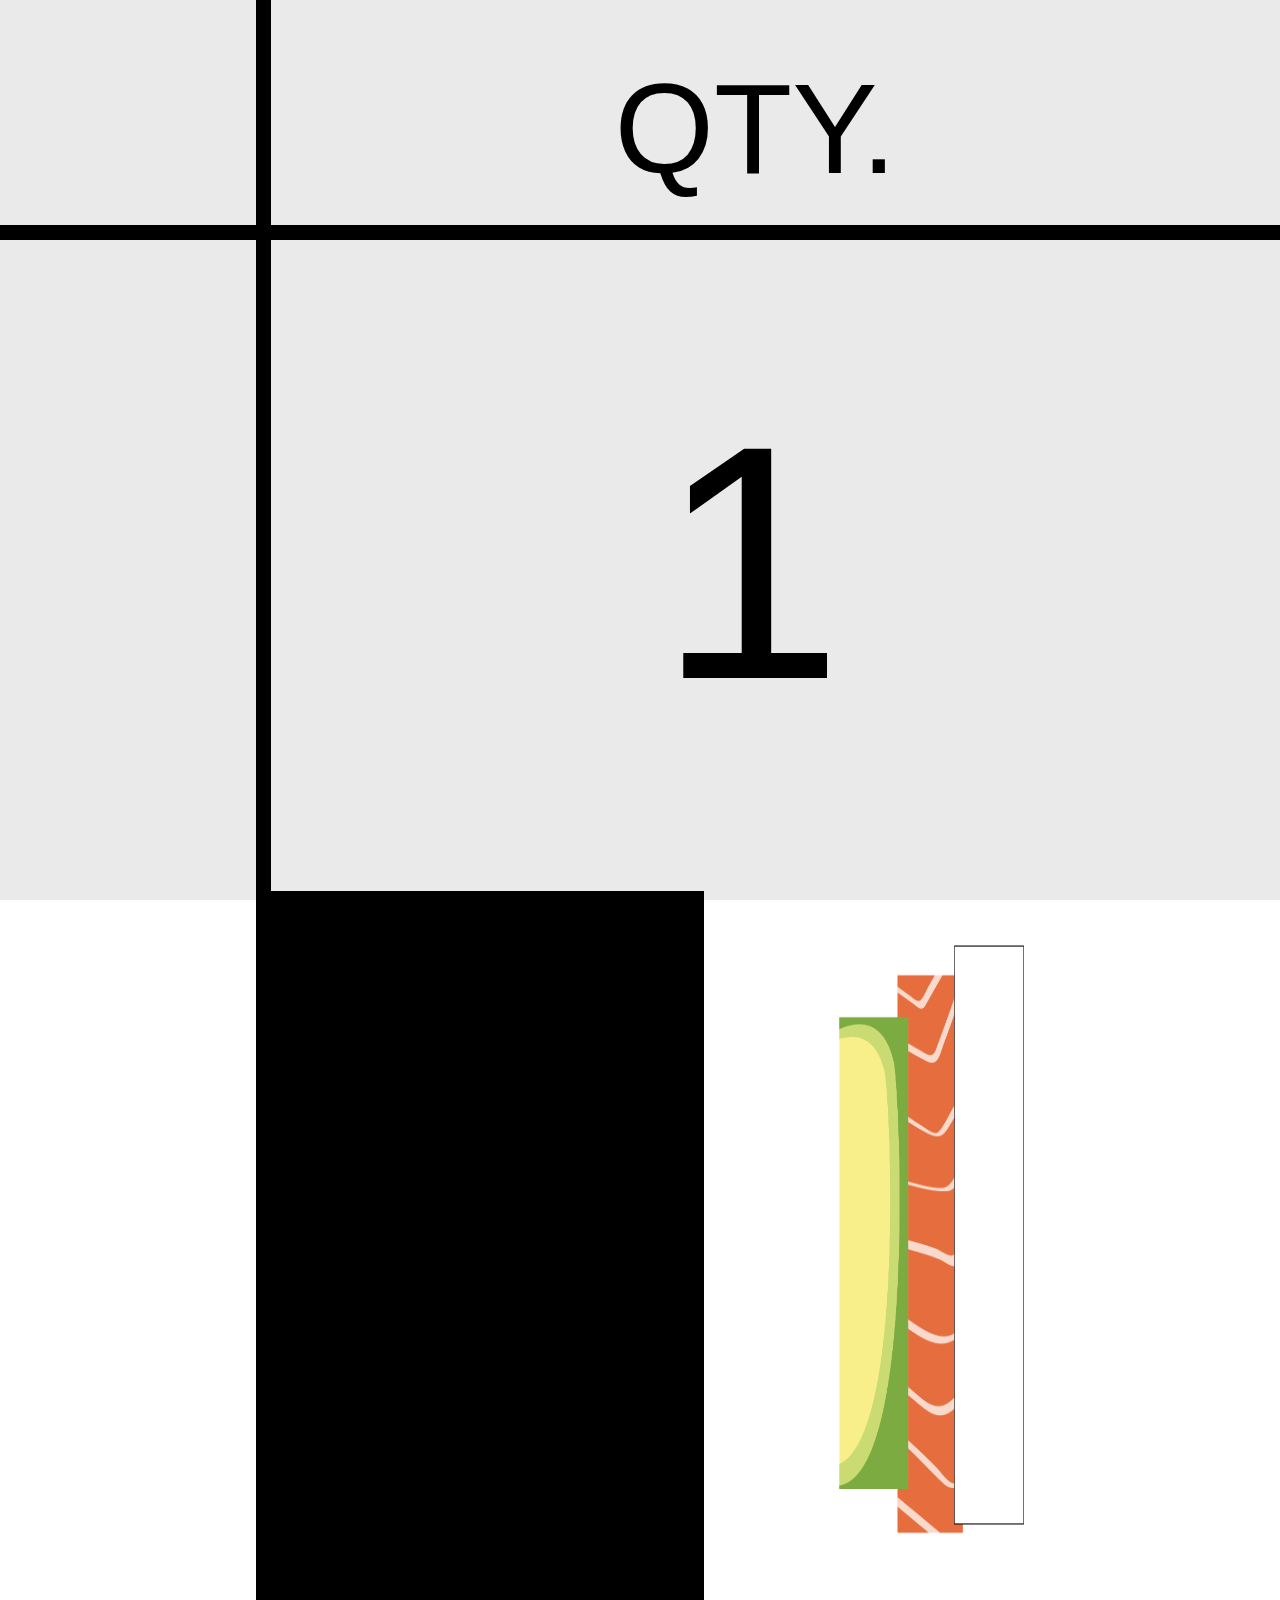
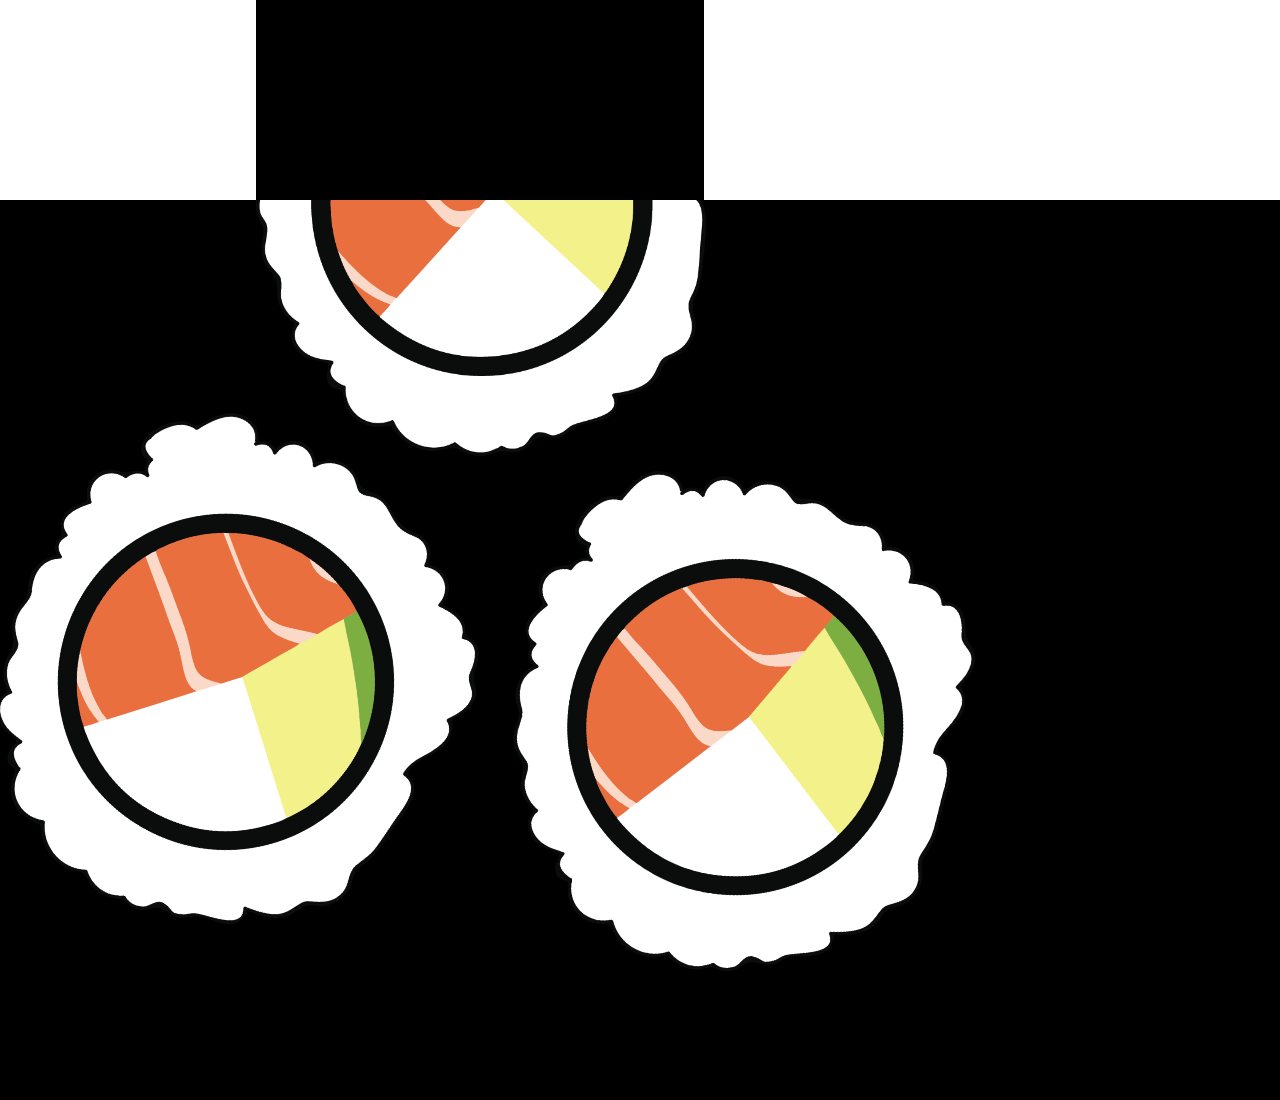
<file: index.html>
<!DOCTYPE html>
<html lang="en">
<head>
    <meta charset="utf-8">
	<title>Exquisite Corpse</title>
	<!-- CSS -->
	<link rel="stylesheet" href="style.css" type="text/css" charset="utf-8" />
	<!-- jQuery Library -->
	<script src="scripts/jquery.js"></script>
	<!-- jQuery UI Library -->
	<script src="scripts/jquery-ui.js"></script>
	<!-- JS Libraries -->
	<script src="scripts/plugins.js"></script>
	<!-- Custom JS Script -->
	<script src="scripts/app.js"></script>
</head>
<body>
	<section>
		<iframe frameborder="0" src="section-1/index.html"></iframe>				
	</section>
	<section>
        <iframe frameborder="0" src="section-2/index.html"></iframe>
	</section>
	<section>
		<iframe frameborder="0" src="section-3/index.html"></iframe>				
	</section>
</body>
</html>
</file>
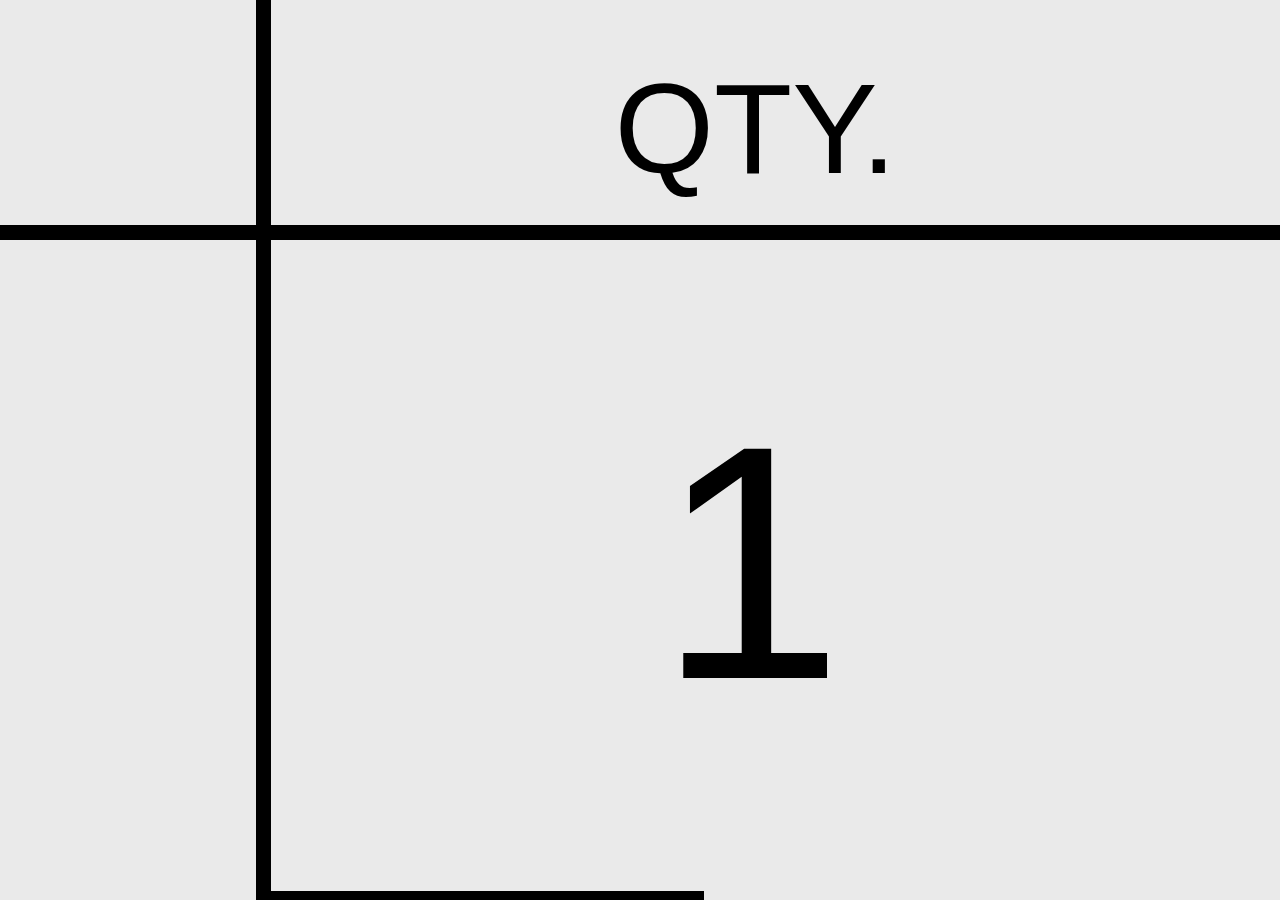
<file: section-1/index.html>
<html>
<head>
	<title>Section 1</title>
	<!-- CSS -->
	<link rel="stylesheet" href="style.css" type="text/css" charset="utf-8" />
	<!-- jQuery Library -->
	<script src="scripts/jquery.js"></script>
	<!-- jQuery UI Library -->
	<script src="scripts/jquery-ui.js"></script>
	<!-- JS Libraries -->
	<script src="scripts/plugins.js"></script>
	<!-- Custom JS Script -->
	<script src="scripts/app.js"></script>
</head>
<body>
	<div id="container">  
     <div class="blackbar-1"></div>
     <div class="blackbar-2"></div>
     <div class="blackbar-3"></div>
    
    </div> 
    
     
<div class="qty">QTY.</div>
    
    
<div id="target">
<div id="output">1</div>
    </div>
</body>
</html>
</file>
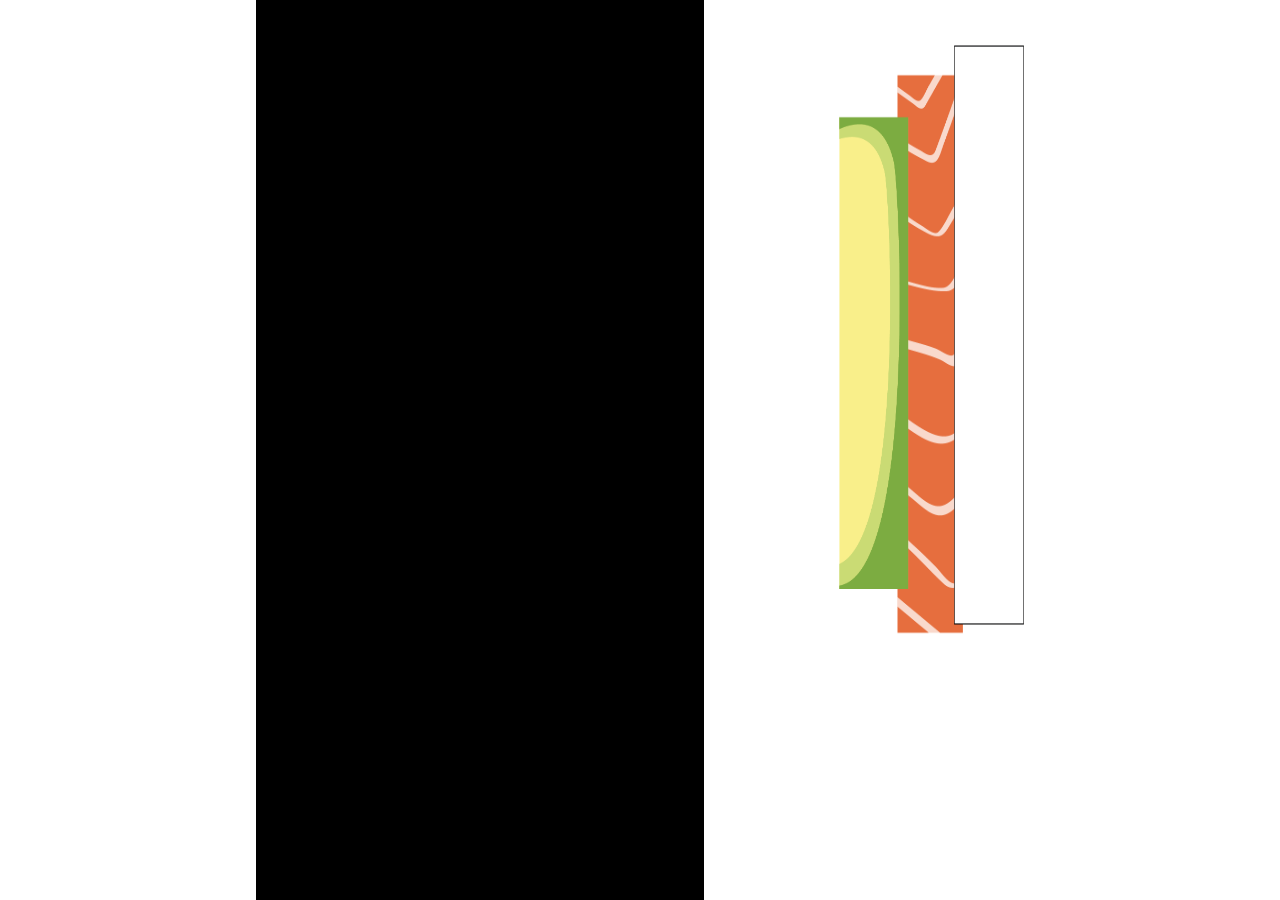
<file: section-2/index.html>
<html>
<head>
	<title>Section 2</title>
	<!-- CSS -->
	<link rel="stylesheet" href="style.css" type="text/css" charset="utf-8" />
	<!-- jQuery Library -->
	<script src="scripts/jquery.js"></script>
	<!-- jQuery UI Library -->
	<script src="scripts/jquery-ui.js"></script>
	<!-- JS Libraries -->
	<script src="scripts/plugins.js"></script>
	<!-- Custom JS Script -->
	<script src="scripts/app.js"></script>
</head>
<body>
    
	<div id="container">  
    
     <div class="seaweed"></div>
    
    
    
        
    <img  class="avo draggable" src="images/avocado.png">
        
    <img id="" class="cc draggable" src="images/creamcheese.png">
        
    <img id="" class="salmon draggable" src="images/salmon.png">
        

    </div> 
    
</body>
</html>
</file>
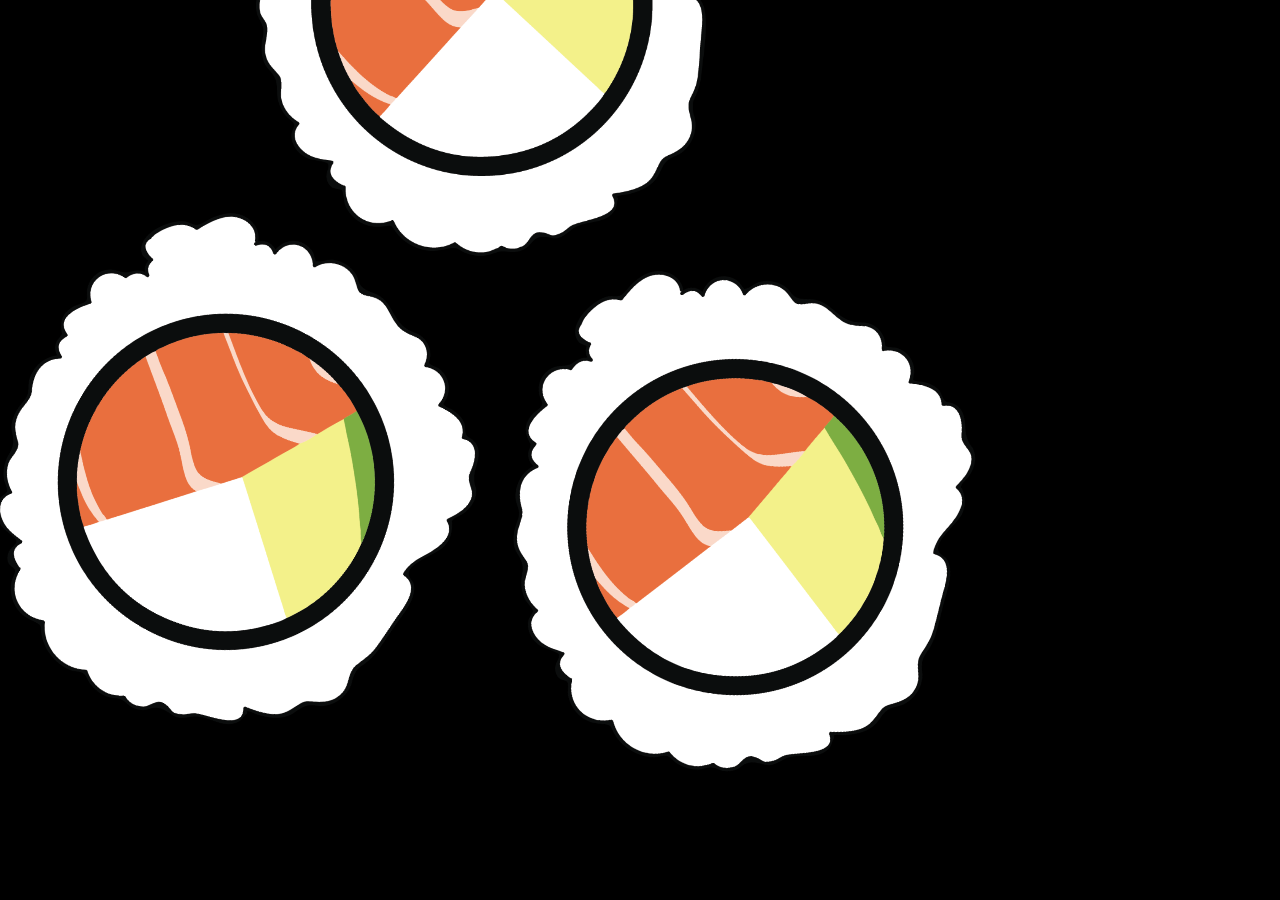
<file: section-3/index.html>
<html>
<head>
	<title>Section 3</title>
	<!-- CSS -->
	<link rel="stylesheet" href="style.css" type="text/css" charset="utf-8" />
	<!-- jQuery Library -->
	<script src="scripts/jquery.js"></script>
	<!-- jQuery UI Library -->
	<script src="scripts/jquery-ui.js"></script>
	<!-- JS Libraries -->
	<script src="scripts/plugins.js"></script>
	<!-- Custom JS Script -->
	<script src="scripts/app.js"></script>
</head>
    
<body>
    
	<div id="container">  
        
        
<img id="" class="half sushicircles" src="images/halfsushi.png">
    
<img id="" class="whole-1 sushicircles" src="images/wholesushi.png">
    
<img id="" class="whole-2 sushicircles" src="images/wholesushi.png">
    
<img class="halfheart heartcircles"  src="images/halfheartsushi.png">
    
<img class="wholeheart-1 heartcircles" src="images/heartsushi.png">
    
<img class="wholeheart-2 heartcircles" src="images/heartsushi.png">
        
        

    
    
</body>
</html>
</file>
<file: style.css>
body {
    position: absolute;
    width: 100%;
    height: 100%;
    margin: 0;
}

iframe {
    margin: 0;
    border: 0;
    padding: 0;
    border-image-width: 0;
    display: block;
    width: 100%;
    height: 100%;
}

section {
    width: 100%;
    height: 100%;
}


/* DON'T DELETE THIS */

html {
  box-sizing: border-box;
}

*,*:before,*:after {
  box-sizing: inherit;
}

body {
  margin: 0;
}

/* Clear Float */

.cf:before,.cf:after {
  content: " ";
  /* 1 */
  display: table;
  /* 2 */
}

.cf:after {
  clear: both;
}

.cf {
  *zoom: 1;
}
</file>
<file: section-1/style.css>
#container{
    width:100%;
    height:100%;
    position:absolute;
}

.blackbar-1{
    position:absolute;
    width:100%;
    height:15px;
    top:25%;
    background-color: black;  
}

.blackbar-2{
    position:absolute;
    width:15px;
    height:100%;
    left:20%;
    top:0;
    background-color: black;  
}

.blackbar-3{
    position:absolute;
    width:35%;
    left:20%;
    height:1%;
    bottom:0%;
    background-color: black; 
}


.qty{
    position:absolute;
    height:25%; 
    left:21.5%;
    width:73.5%;
    text-align: center;
    vertical-align: middle;
    align-content: center;
    font-family:sans-serif;
    font-size: 800%;
    line-height: .9;
    padding-top: 33px;
    padding-left: 20px;
    
}

#target {
    position:absolute;
    height:63.5%; 
    left:21.5%;
    width:73.5%;
    top:27.5%;
    text-align: center;
    vertical-align: middle;
    align-content: center;
    padding-top: 60px;
    padding-left: 10px;
    z-index:10;
}

#target:hover {
  color:#7dae42;
}

#output{
    font-family:sans-serif;
    font-size: 250pt;
}


html, body {
    margin: 0;
    height: 100%;
    background-color:#eaeaea;

}












/* DON'T DELETE THIS */

html {
  box-sizing: border-box;
}

*,*:before,*:after {
  box-sizing: inherit;
}

body {
  margin: 0;
}

/* Clear Float */

.cf:before,.cf:after {
  content: " ";
  /* 1 */
  display: table;
  /* 2 */
}

.cf:after {
  clear: both;
}

.cf {
  *zoom: 1;
}
</file>
<file: section-2/style.css>
#container{
    width:100%;
    height:100%;
    position:absolute;
}

.seaweed{
    position:absolute;
    width:35%;
    height:100%;
    left:20%;
    top:0;
    background-color:black;
    z-index:1;
}

.avo{
    position:absolute;
    top:8%;
    height:600px;
    width:150px; 
    right:26%;
    z-index:3;

}

.cc{
    position:absolute;
    top:5%;
     height:580px;
    width:70px; 
    right:20%;
    z-index:2;
}

.salmon{
    position:absolute;
     height:600px;
    width:150px;  
    right:21%;
    z-index:1;
    top:6%;
}


html, body {
    margin: 0;
    height: 100%;

}






/* DON'T DELETE THIS */

html {
  box-sizing: border-box;
}

*,*:before,*:after {
  box-sizing: inherit;
}

body {
  margin: 0;
}

/* Clear Float */

.cf:before,.cf:after {
  content: " ";
  /* 1 */
  display: table;
  /* 2 */
}

.cf:after {
  clear: both;
}

.cf {
  *zoom: 1;
}
</file>
<file: section-3/style.css>
#container{
    width:100%;
    height:100%;
    position:absolute;
}


.half{
  position:absolute;
    width:43.1%;
    left:16.2%;

}

.whole-1{
    position:absolute;
    width:35%;
    left:.2%;
    top:26%; 
    transform: rotate(30deg);

}
.whole-2{
    position:absolute;
    width:35%;
    left:40%; 
    top:31%;
    transform: rotate(10deg);

}



.halfheart{
    position:absolute;
    width:43.1%;
    left:16.2%;
    z-index: 1;
    display: none;
}

.wholeheart-1{
    position:absolute;
    width:35%;
    left:.2%;
    top:26%; 
    z-index: 1;
    transform: rotate(30deg);
    display: none;


}
.wholeheart-2{
    position:absolute;
    width:35%;
    left:40%; 
    top:31%;
    z-index: 1;
    transform: rotate(10deg);
    display: none;
}


html, body {
    margin: 0;
    height: 100%;
    background-color: black;

}






/* DON'T DELETE THIS */

html {
  box-sizing: border-box;
}

*,*:before,*:after {
  box-sizing: inherit;
}

body {
  margin: 0;
}

/* Clear Float */

.cf:before,.cf:after {
  content: " ";
  /* 1 */
  display: table;
  /* 2 */
}

.cf:after {
  clear: both;
}

.cf {
  *zoom: 1;
}
</file>
